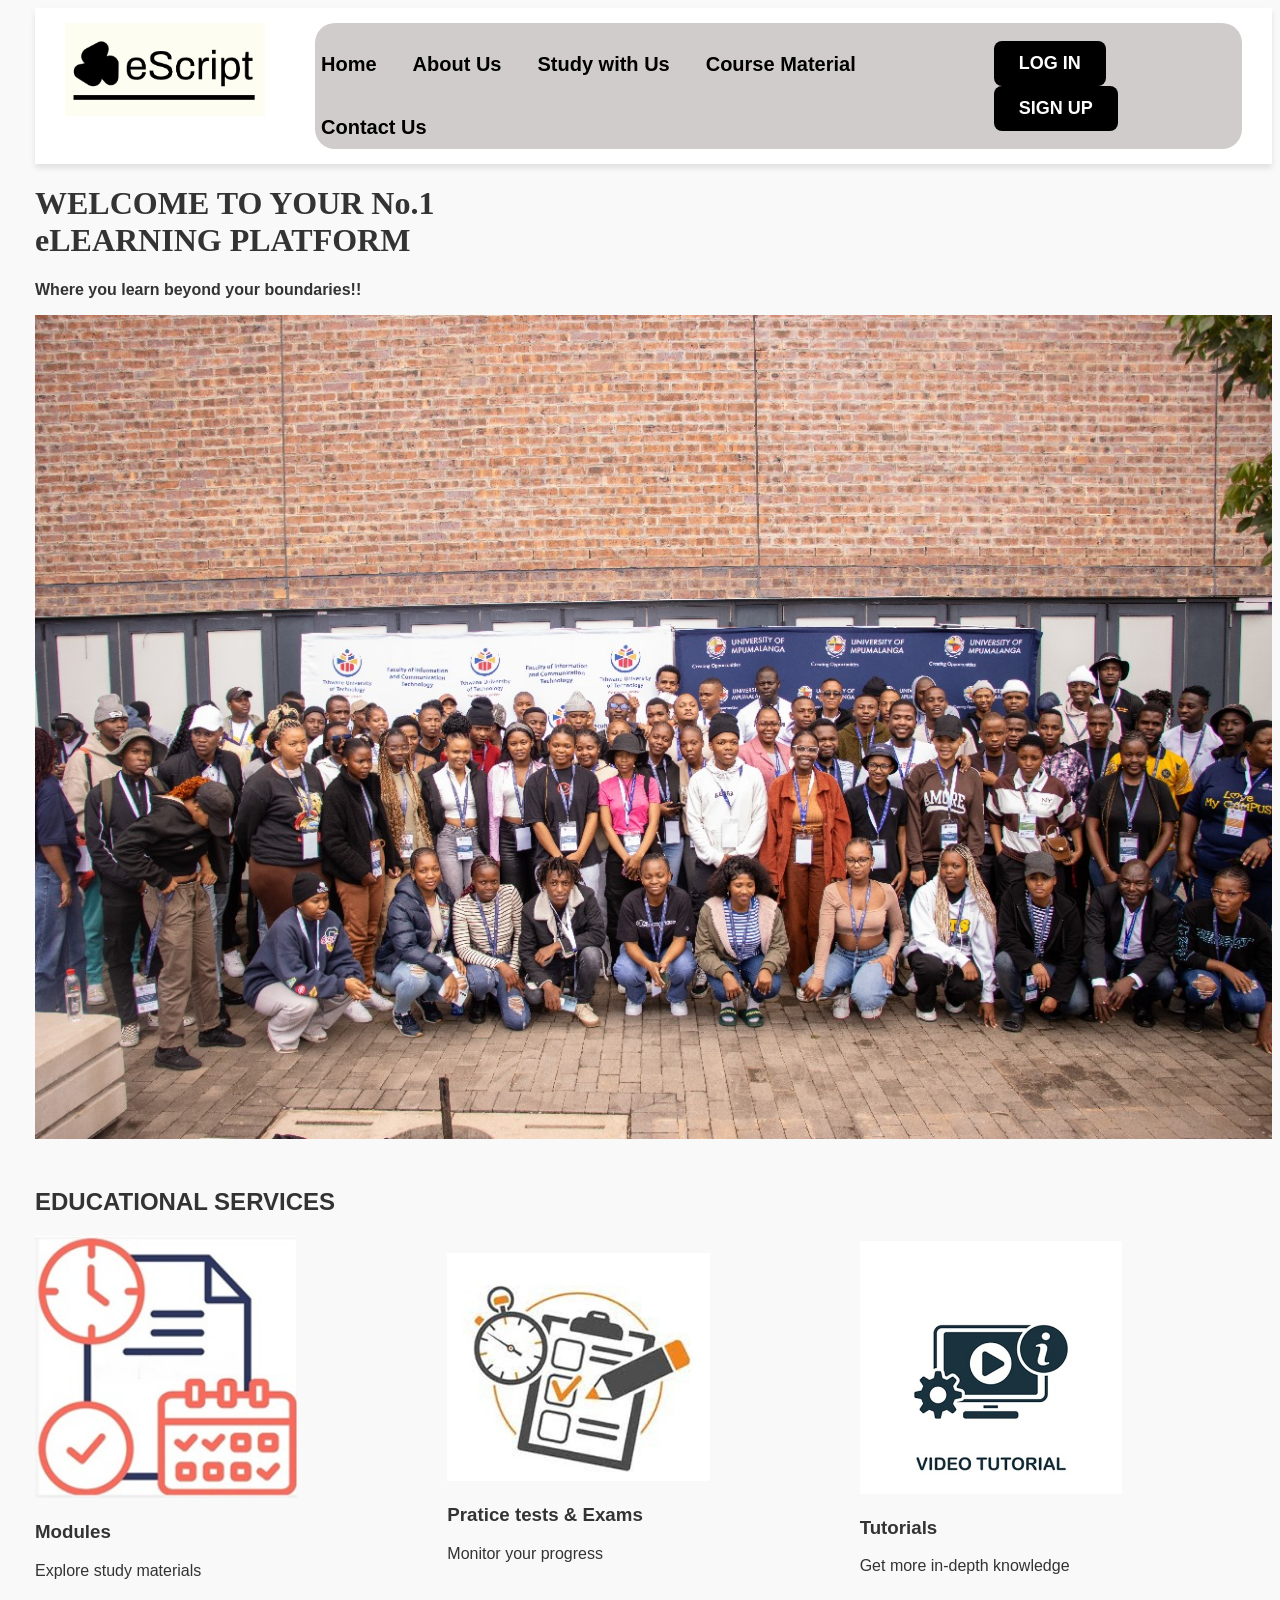
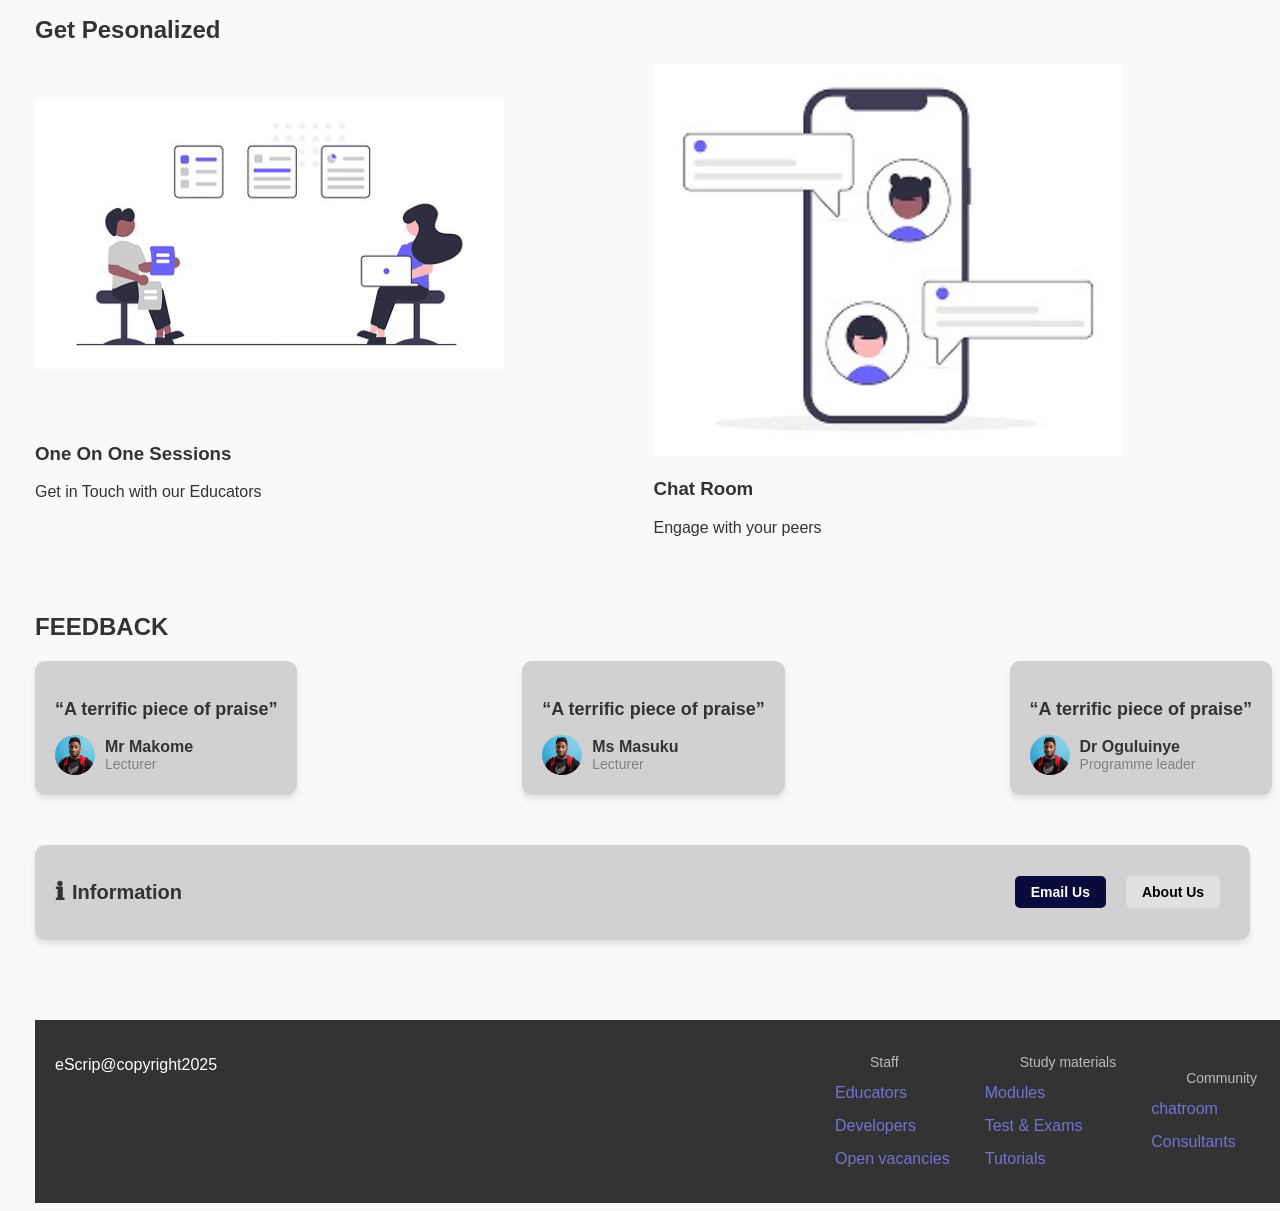
<file: FRONTEND/index.html>
<!DOCTYPE html>
<html lang="en">
<head>
    <meta charset="UTF-8">
    <meta name="viewport" content="width=device-width, initial-scale=1.0">
    <title>Home Page</title>
    <link rel="stylesheet" href="Nav&Footer.css">




    <style>



        img{
            width: 100%;
            
        }



        .EduServices{
            margin-right: 150px;
            width: 600px;
            
        }




        .feedback{
            display: flex;
            align-items: center;
            justify-content: space-between;
            
        }

        .testimonial {
            background-color: #d1d1d1;
            border-radius: 10px;
            padding: 20px;
            max-width: 800px;
            font-family: Arial, sans-serif;
            box-shadow: 0 4px 6px rgba(0, 0, 0, 0.1);
        }
        .quote {
            font-size: 18px;
            font-weight: bold;
            margin-bottom: 15px;
        }
        .profile {
            display: flex;
            align-items: center;
        }
        .profile img {
            width: 40px;
            height: 40px;
            border-radius: 50%;
            margin-right: 10px;
        }
        .profile-info {
            display: flex;
            flex-direction: column;
        }
        .name {
            font-weight: bold;
        }
        .designation {
            color: gray;
            font-size: 14px;
        }




        .info-bar {
            background-color: #d1d1d1;
            border-radius: 10px;
            padding: 20px;
            max-width: 95%;
            display: flex;
            align-items: center;
            justify-content: space-between;
            font-family: Arial, sans-serif;
            box-shadow: 0 4px 6px rgba(0, 0, 0, 0.1);
            margin-top: 50px;
            height: 55px;
        }
        .info-text {
            font-size: 20px;
            font-weight: bold;
            display: flex;
            align-items: center;
        }
        .info-text::before {
            content: "ℹ";
            font-size: 24px;
            margin-right: 8px;
        }
        .buttons {
            display: flex;
            gap: 10px;
        }
        .button {
            padding: 8px 16px;
            border: none;
            border-radius: 5px;
            font-size: 14px;
            cursor: pointer;
        }

        button a{
            color: white;
        }
        .email-btn {
            background-color: #0a0a3d;
            color: white;
        }
        .about-btn {
            background-color: #e0e0e0;
            color: black;
        }











 
       

        



    </style>






</head>


<body>

    <!-- NAVIGATION PANEL-->
    <header>
        <nav style="display: flex;">
            <div >
                <img class="logo" src="images/Log.jpg" alt="logo">

            </div>




            <div style="display: flex;
                        background-color: rgb(208, 204, 204);
                         border-radius: 20px;
                         min-width: 600px;
                         max-width: 1000px;">

                    <div>
                        <ul >
                            <li><a href="index.html"> Home</a></li>
                            <li><a href="about.html"> About Us</a></li>
                            <li><a href="study.html"> Study with Us</a></li>
                            <li><a href="material.html"> Course Material</a></li>
                            <li><a href="contact.html"> Contact Us</a></li>
                        </ul>

                    </div> 



                    <div style=" padding-top: 18px;"> 
                        <button type="button"> <a href="login.html"> LOG IN</a> </button>
                        <button type="button"> <a href="signup.html"> SIGN UP</a></button>

                    </div>
            </div>
        </nav>

    </header>







    <main>

        <div>  
            <h1 style="width: 450px;
            font-family: inter;
            font-weight: bolder;">WELCOME TO YOUR No.1 eLEARNING  PLATFORM</h1>
                <p style="font-weight: bold;">
                Where you learn beyond your boundaries!!</p>


            <div style="width: 100%;
                        margin-bottom: 45px;">
                <img src="images/team.jpg" alt="teamPic">
            </div>

        </div>


        <!--EDUCATIONAL SERVICES-->

        <div>
            
            <h2>EDUCATIONAL SERVICES</h2>

            <div style="display: flex;
                        align-items: center;">
                <div class="EduServices">
                    <img  src="images/modules.jpg" alt="">
                    <h3>Modules</h3>
                    <p>Explore study materials</p>
                </div>

                <div class="EduServices">
                    <img  src="images/quize.jpg" alt="">
                    <h3>Pratice tests & Exams</h3>
                    <p>Monitor your progress</p>
                </div>

                <div class="EduServices">
                    <img  src="images/tutorials.jpg" alt="">
                    <h3>Tutorials</h3>
                    <p>Get more in-depth knowledge</p>
                </div>
            </div>

        </div>


        <!--PERSONALIZED SERVICES-->
        <h2>Get Pesonalized</h2>
      
        
      <div style="display: flex;
                align-items: center;
                margin-bottom: 60px;">
            <div class="EduServices">
                <img style="margin-bottom: 20px;" src="images/oneeOnone.jpg" alt="">
                <h3 style="margin-top: 50px;">One On One Sessions</h3>
                <p>Get in Touch with our Educators</p>
            </div>

            <div class="EduServices">
                <img  src="images/chatroom.jpg" alt="">
                <h3>Chat Room</h3>
                <p>Engage with your peers</p>
            </div>

          
            
        </div>

        <!--FEEDBACK SECTION-->
        <h2>FEEDBACK</h2>

        <div class="feedback">

                    
        <div class="testimonial">
      
            <p class="quote">“A terrific piece of praise”</p>
            <div class="profile">
                <img src="images/profile1.jpeg" alt="Mr Makome">
                <div class="profile-info">
                    <span class="name">Mr Makome</span>
                    <span class="designation">Lecturer</span>
                </div>
            </div>
          
        </div>


        <div class="testimonial">
      
            <p class="quote">“A terrific piece of praise”</p>
            <div class="profile">
                <img src="images/profile1.jpeg" alt="Mr Makome">
                <div class="profile-info">
                    <span class="name">Ms Masuku</span>
                    <span class="designation">Lecturer</span>
                </div>
            </div>
          
        </div>



        <div class="testimonial">
      
            <p class="quote">“A terrific piece of praise”</p>
            <div class="profile">
                <img src="images/profile1.jpeg" alt="Mr Makome">
                <div class="profile-info">
                    <span class="name">Dr Oguluinye</span>
                    <span class="designation">Programme leader</span>
                </div>
            </div>
          
        </div>



        </div>

<!--Information Tab-->

<div class="info-bar">
    <span class="info-text">Information</span>
    <div class="buttons">
        <button class="button email-btn">Email Us</button>
        <button class="button about-btn">About Us</button>
    </div>
</div>


      

    </main>

<!--FOOTER-->
<footer>

    <div>
        <P>eScrip@copyright2025</P>
    </div>

    <section>

    <div class=" footerContent ">
        <p>Staff</p>
        <ul>
            <li><a href=" #educators"></a> Educators</li>
            <li><a href=" #educators"></a> Developers</li>
            <li><a href=" #educators"></a> Open vacancies</li>
        </ul>
    </div>


        <div class=" footerContent ">
            <p>Study materials</p>
            <ul>
                <li><a href=" #educators"></a> Modules</li>
                <li><a href=" #educators"></a> Test & Exams</li>
                <li><a href=" #educators"></a> Tutorials</li>
            </ul>
        </div>
        
        <div class=" footerContent ">
            <p>Community</p>
            <ul>
                <li><a href=" #educators"></a> chatroom</li>
                <li><a href=" #educators"></a> Consultants</li>
            </ul>
        </div>

    </div>


    </section>
    
</footer>


    
</body>
</html>
</file>
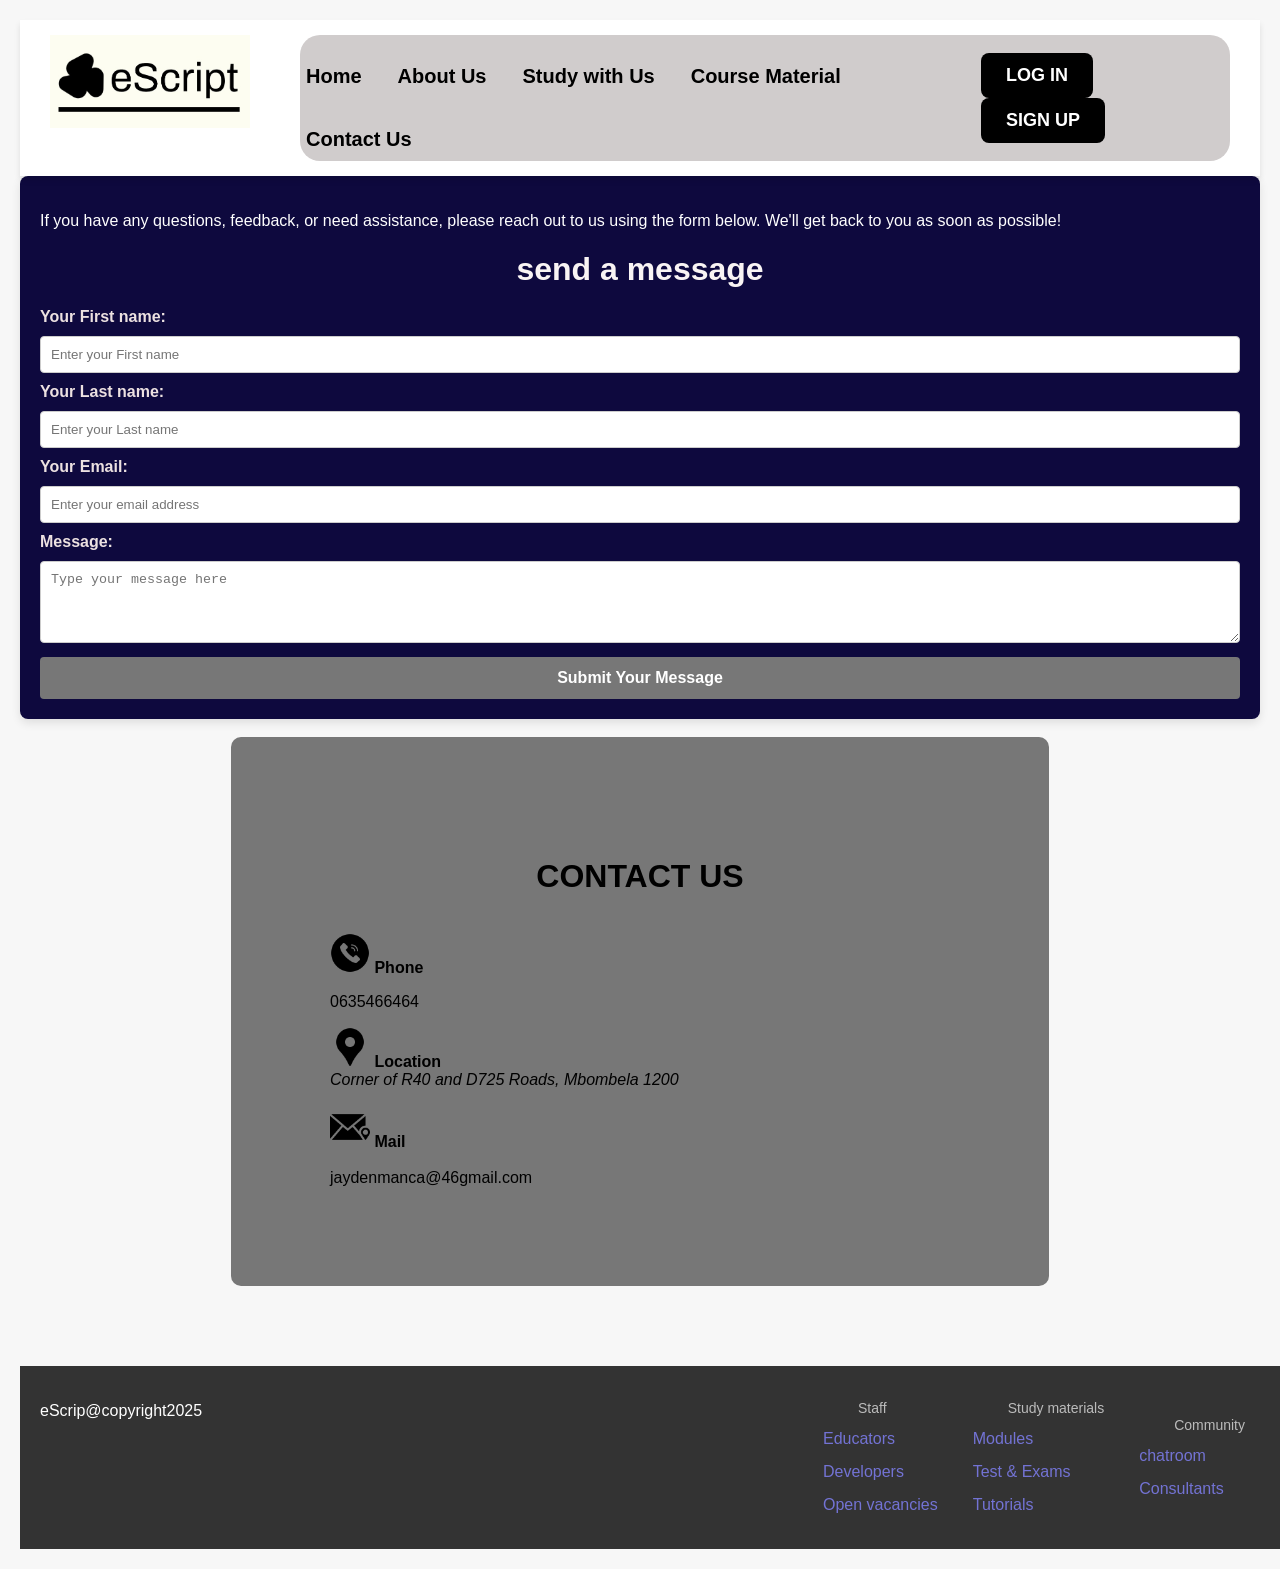
<file: FRONTEND/contact.html>
<!DOCTYPE html>
<html lang="en">
<head>
    <meta charset="UTF-8">
    <meta name="viewport" content="width=device-width, initial-scale=1.0">
    <title>Document</title>
    <link rel="stylesheet" href="Nav&Footer.css">


    <style>
        body {
                   font-family: Arial, sans-serif;
                   background-color: #f4f4f9;
                   margin: 0;
                   padding: 20px;
               }
               .container {
                   max-width: 600px;
                   margin: 0 auto;
                   background-color: #ffffff;
                   padding: 20px;
                   border-radius: 8px;
                   box-shadow: 0 4px 8px rgba(255, 251, 251);
               }
               h1 {
                   text-align: center;
                   color: #ffffff;
               }
               label {
                   font-weight: bold;
                   color: #ece1e1;
               }
               input, textarea {
                   width: 100%;
                   padding: 10px;
                   margin: 10px 0;
                   border: 1px solid #ccc;
                   border-radius: 4px;
                   box-sizing: border-box;
               }
               form button {
                   width: 100%;
                   padding: 12px;
                   background-color: #777 ;
                   color: white;
                   border: none;
                   border-radius: 4px;
                   cursor: pointer;
                   font-size: 16px;
               }
               button:hover {
                   background-color:  rgb(8, 8, 95);
               }
               .footer {
                   text-align: center;
                   margin-top: 20px;
                   color: #ece4e4;
               }
       
       
       
       
       
               body {
                   font-family: Arial, sans-serif;
                   background-color: #f7f7f7;
                   margin: 0;
                   padding: 20px;
               }
               .container {
                   max-width: 1200px;
                   margin: 0 auto;
                   background-color: #0e093e;
                   padding: 20px;
                   border-radius: 8px;
                   box-shadow: 0 4px 10px rgba(0, 0, 0, 0.1);
               }
               h1 {
                   text-align: center;
                   color: #f9f4f4;
                   margin-bottom: 20px;
               }
               .class-schedule {
                   display: flex;
                   flex-wrap: wrap;
                   justify-content: space-between;
                   gap: 20px;
               }
               .class-box {
                   background-color: #454242;
                   padding: 15px;
                   border-radius: 8px;
                   box-shadow: 0 2px 6px rgba(0, 0, 0, 0.1);
                   width: 30%;
                   min-width: 280px;
               }
               .class-box h3 {
                   color: hsl(0, 100%, 98%);
               }
               .class-box p {
                   font-size: 14px;
                   color: hsl(0, 100%, 98%);
                   margin: 10px 0;
               }
               .class-box span {
                   font-weight: bold;
                   color: hsl(0, 57%, 97%);
               }
               .class-schedule h2 {
                   width: 100%;
                   text-align: center;
                   margin-top: 40px;
               }
               .class-schedule .time {
                   color: #333;
                   font-weight: bold;
               }
               .class-box:hover {
                   background-color: #1f2cbb;
                   cursor: pointer;
               }
       
               nav li a:hover{
                   background-color: rgb(8, 8, 95);
                   cursor: pointer;
                  
               }
              .bob{
               background-color: #777 ;
               color: black;
               margin-left: 17%;
               margin-right: 17% ;
               padding: 8%;
               font-display: 50%; 
               border-radius: 10px;
              }
           
       
       
       
       
       
       
       </style>

</head>


<body>

    
    <!-- NAVIGATION PANEL-->
    <header>
        <nav style="display: flex;">
            <div >
                <img class="logo" src="images/Log.jpg" alt="logo">

            </div>




            <div style="display: flex;
                        background-color: rgb(208, 204, 204);
                         border-radius: 20px;
                         flex-wrap: none;
                         min-width: 600px;
                         max-width: 1000px;">

                    <div>
                        <ul >
                            <li><a href="index.html"> Home</a></li>
                            <li><a href="about.html"> About Us</a></li>
                            <li><a href="study.html"> Study with Us</a></li>
                            <li><a href="material.html"> Course Material</a></li>
                            <li><a href="contact.html"> Contact Us</a></li>
                        </ul>

                    </div>
                    
                    <div style=" padding-top: 18px;"> 
                        <button type="button"> <a href="login.html"> LOG IN</a> </button>
                        <button type="button"> <a href="signup.html"> SIGN UP</a></button>

                    </div>
    
            </div>
        </nav>

    </header>

    <main>
        
        <!--FORM-->
        <div class="container">
        
            <p style = "color : rgb(255, 255, 255)">If you have any questions, feedback, or need assistance, please reach out to us using the form below. We'll get back to you as soon as possible!</p>
            <h1>send a message</h1> 
            <form action="submit_form.php" method="POST">
                <label for="name">Your First name:</label>
                <input type="text" id="First name" name="First name" required placeholder="Enter your First name">
    
                <label for="name">Your Last name:</label>
                <input type="text" id="First name" name=" Last name" required placeholder="Enter your Last name">
    
    
                <label for="email">Your Email:</label>
                <input type="email" id="email" name="email" required placeholder="Enter your email address">
      
                <label for="message">Message:</label>
                <textarea id="message" name="message" rows="4" required placeholder="Type your message here"></textarea>
    
                <button type="submit">Submit Your Message</button>
            </form>
        </div>

    </div>
    <br>
    
    <div class = "bob">
        <h1 style = "color : black"> CONTACT US</h1>
        <br>
            <img  src="images/phone-call.png" alt="phone" width = "auto" height = "40px">  <b>Phone</b>
        <br>
         <p>0635466464</p>
        <img  src="images/pin.png" alt="location" width = "auto" height = "40px"> <b>Location</b>
         <br>
             <address>Corner of R40 and D725
                     Roads,
                     Mbombela 1200
    
             </address>
        <br>
        <img  src="images/mail-icon.png" alt="mail" width = "auto" height = "40px"> <b>Mail</b>
        <br>
        <br>
        <mail>jaydenmanca@46gmail.com</mail> 
    </div>
    


    </main>















    
<!--FOOTER-->
<footer>

    <div>
        <P>eScrip@copyright2025</P>
    </div>

    <section>

    <div class=" footerContent ">
        <p>Staff</p>
        <ul>
            <li><a href=" #educators"></a> Educators</li>
            <li><a href=" #educators"></a> Developers</li>
            <li><a href=" #educators"></a> Open vacancies</li>
        </ul>
    </div>


        <div class=" footerContent ">
            <p>Study materials</p>
            <ul>
                <li><a href=" #educators"></a> Modules</li>
                <li><a href=" #educators"></a> Test & Exams</li>
                <li><a href=" #educators"></a> Tutorials</li>
            </ul>
        </div>
        
        <div class=" footerContent ">
            <p>Community</p>
            <ul>
                <li><a href=" #educators"></a> chatroom</li>
                <li><a href=" #educators"></a> Consultants</li>
            </ul>
        </div>

    </div>


    </section>
    
</footer>
    



</body>
</html>
</file>
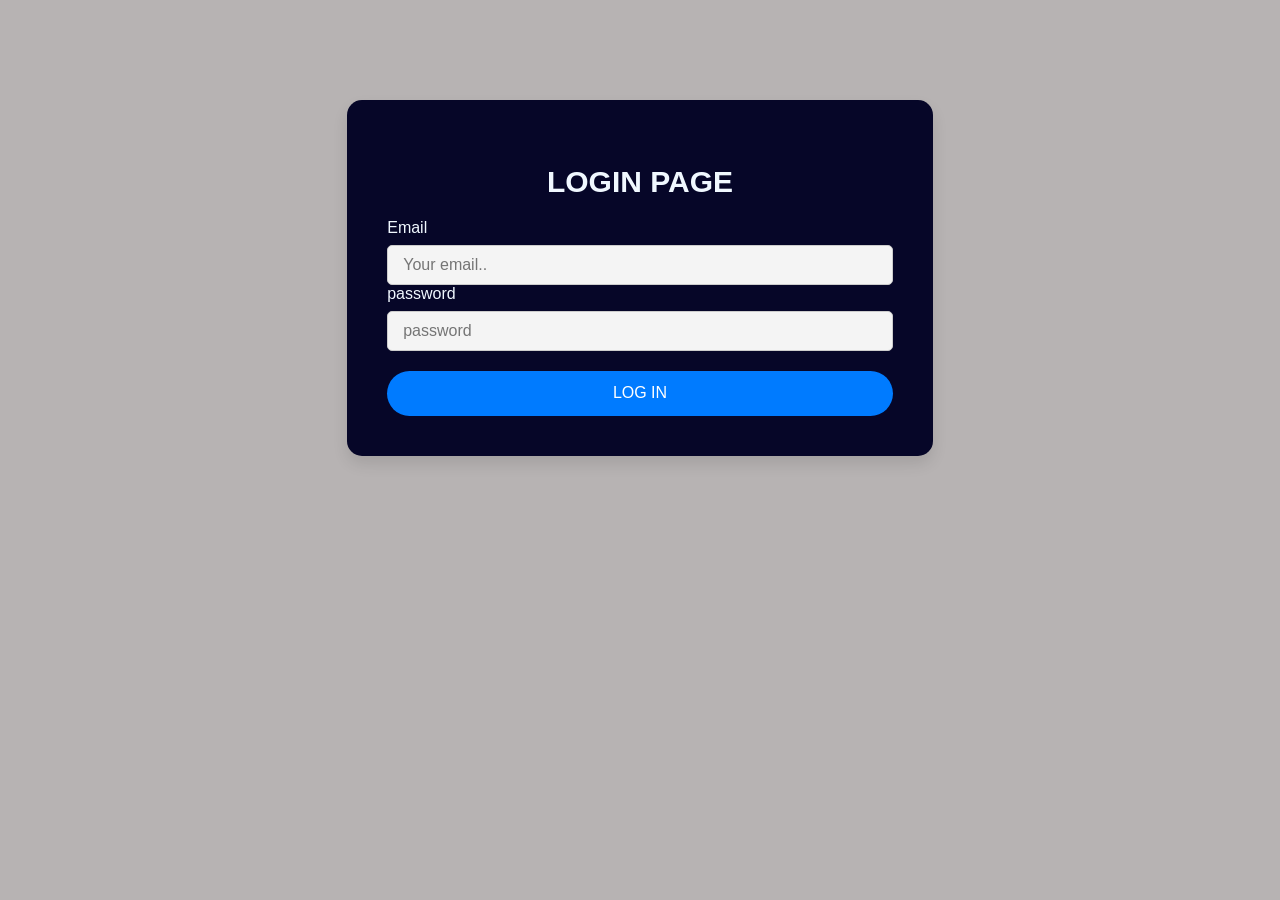
<file: FRONTEND/login.html>
<!DOCTYPE html>
<html lang="en">
<head>
    <meta charset="UTF-8">
    <meta name="viewport" content="width=device-width, initial-scale=1.0">
    <title>LOGIN</title>
    
    <style>



      /* Section (Login Box) */
section {
    width: 40%;
    height: auto;
    background-color: rgb(6, 6, 40);
    border-radius: 15px; /* Softer rounded corners */
    margin: 100px auto; /* Center the section and add margin from top */
    padding: 40px;
    box-shadow: 0 8px 15px rgba(0, 0, 0, 0.1); /* Improved shadow for a modern look */
    text-align: center; /* Center all text inside */
    color: aliceblue;
}

/* Header inside section */
h1 {
    font-size: 30px;
    color: aliceblue;
    margin-bottom: 20px; /* Added space below the header */
    font-family: 'Arial', sans-serif; /* Modern font */
}

/* Form container */
form {
    width: 100%;
    margin-top: 20px;
}

/* Labels */
label {
    color: aliceblue;
    font-size: 16px;
    text-align: left;
    display: block;
    margin-bottom: 8px;
    font-family: 'Arial', sans-serif; /* Clean and readable font */
}

/* Input fields */
input {
    border-radius: 5px; /* Slightly larger radius for input fields */
    height: 40px;
    width: 100%;
    padding: 0 15px;
    font-size: 16px;
    background-color: #f4f4f4; /* Light background for input fields */
    border: 1px solid #ccc; /* Light border */
    box-sizing: border-box; /* Prevents input fields from overflowing */
    transition: all 0.3s ease; /* Smooth transition for focus effect */
}

input:focus {
    outline: none; /* Removes default focus outline */
    border-color: #007bff; /* Highlight input field when focused */
    background-color: #e9f4ff; /* Light blue background on focus */
}

/* Button */
form button {
    width: 100%;
    height: 45px;
    background-color: #007bff; /* Blue color for the button */
    color: white;
    font-size: 16px;
    border: none;
    border-radius: 25px; /* Rounded button */
    margin-top: 20px;
    cursor: pointer;
    transition: background-color 0.3s ease, transform 0.2s ease; /* Button hover effects */
}

form button:hover {
    background-color: #0056b3; /* Darker blue on hover */
    transform: scale(1.05); /* Slightly enlarge on hover */
}

form button:active {
    transform: scale(1); /* Button shrinks back to normal on click */
}

/* Button link styling */
form button a {
    color: white;
    text-decoration: none;
    font-weight: bold;
}

/* Optional: Add a "forgot password" or "sign up" link */
form .link {
    display: block;
    margin-top: 15px;
    color: #007bff;
    font-size: 14px;
    text-decoration: none;
    font-weight: 600;
    transition: color 0.3s ease;
}

form .link:hover {
    color: #0056b3;
}

        body{
            background-color: rgb(183, 179, 179) ;
        }






    </style>
</head>


<body>

    <section>
        <h1>LOGIN PAGE</h1>
        <form onsubmit="handleLogin(event)">
            <label for="name"> Email</label>
            <input type="email" id="email" name="email" placeholder="Your email..">
            <label for="password" >password</label>
            <input type="password" id="password"  name="password" placeholder="password">
            <button type="submit">LOG IN</button>
        </form>
        
    </section>

  
    



</body>

<script>
    async function handleLogin(event) {
    event.preventDefault(); // Prevent form submission

    const email = document.getElementById("email").value;
    const password = document.getElementById("password").value;

    // Validate email and password
    if (!email || !password) {
        alert("Please enter both email and password.");
        return;
    }

    const data = { email, password };

    try {
        // Send a POST request to the Flask backend to verify user
        const response = await fetch("http://127.0.0.1:5000/verify_password", {
            method: "POST",
            headers: {
                'Content-Type': 'application/json'
            },
            body: JSON.stringify(data)
        });

        if (response.ok) {
            const result = await response.json();
            alert(result.message || "Login successful!");
            // Redirect to the dashboard or home page
            window.location.href = "Welcome.html";
        } else {
            const error = await response.json();
            alert(error.error || "Login failed. Please try again.");
        }
    } catch (error) {
        alert(`Error: ${error.message}`);
    }
}
</script>
    

</html>
</file>
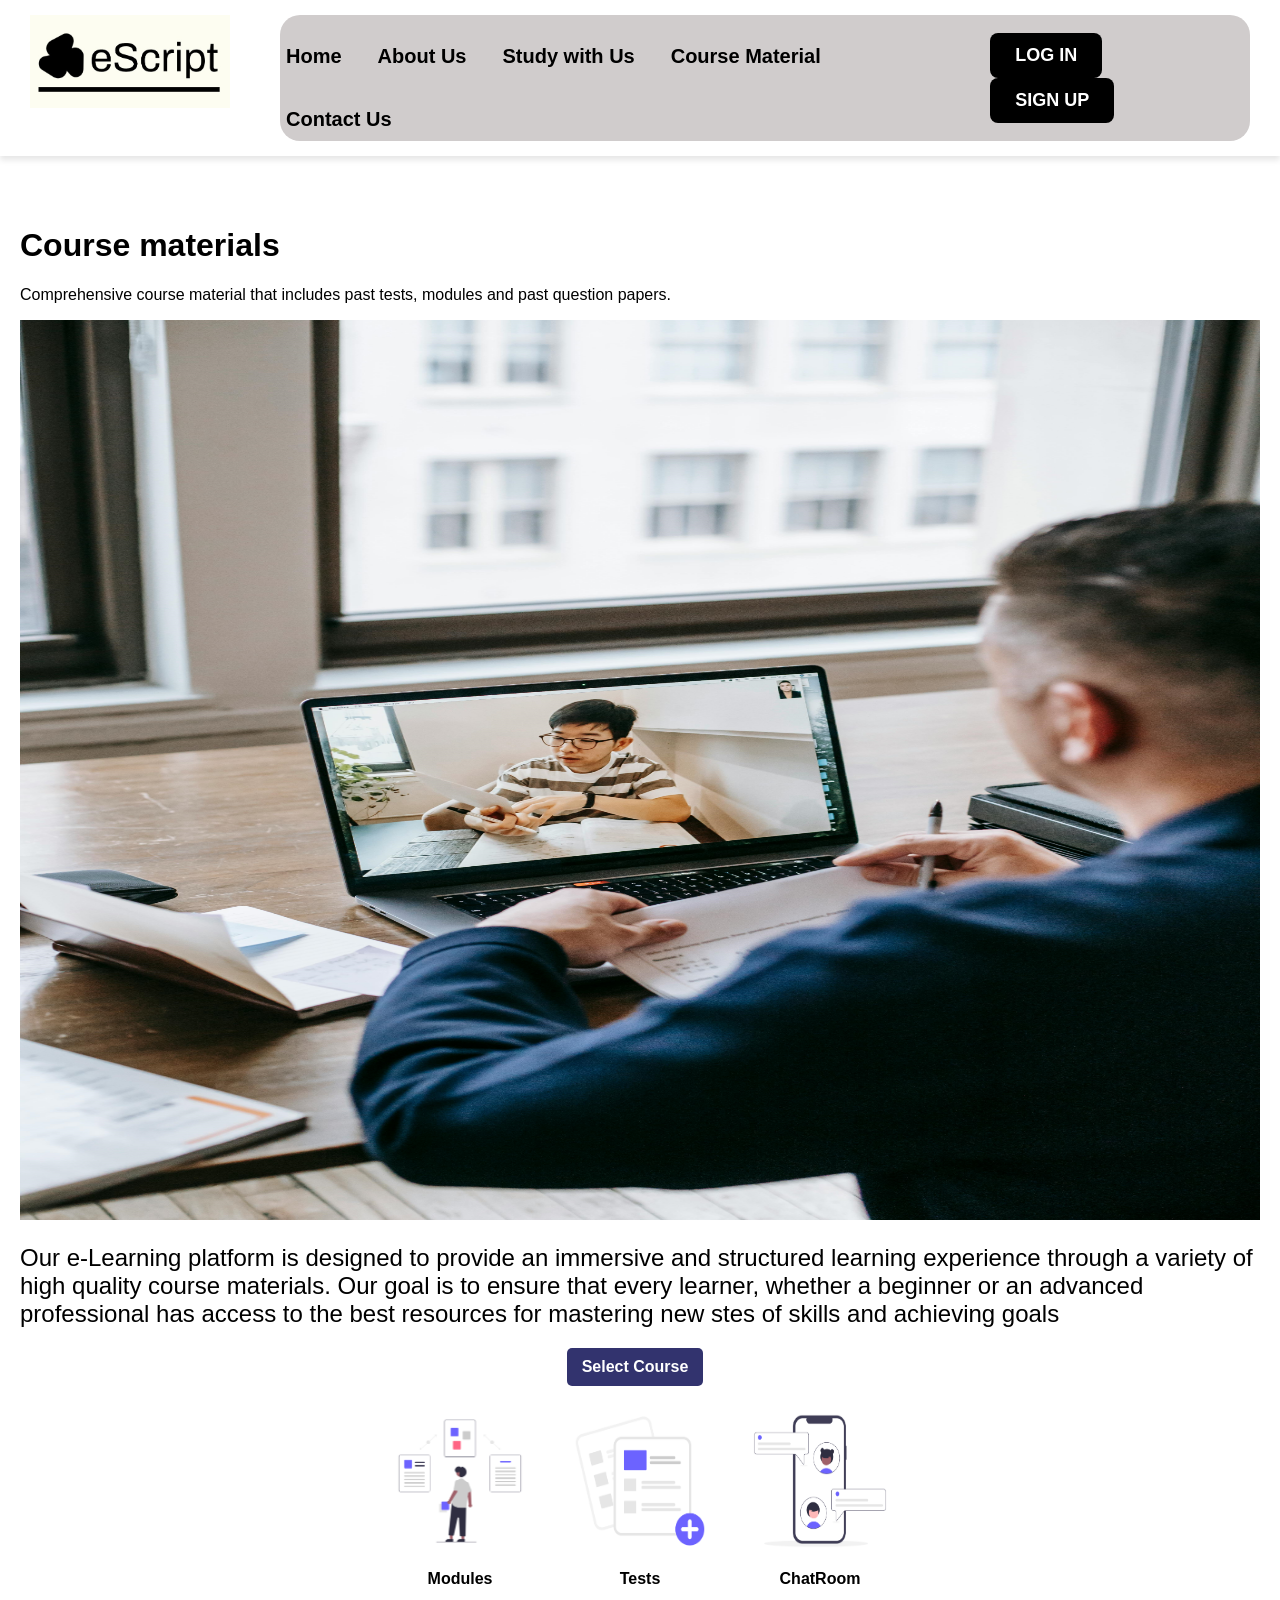
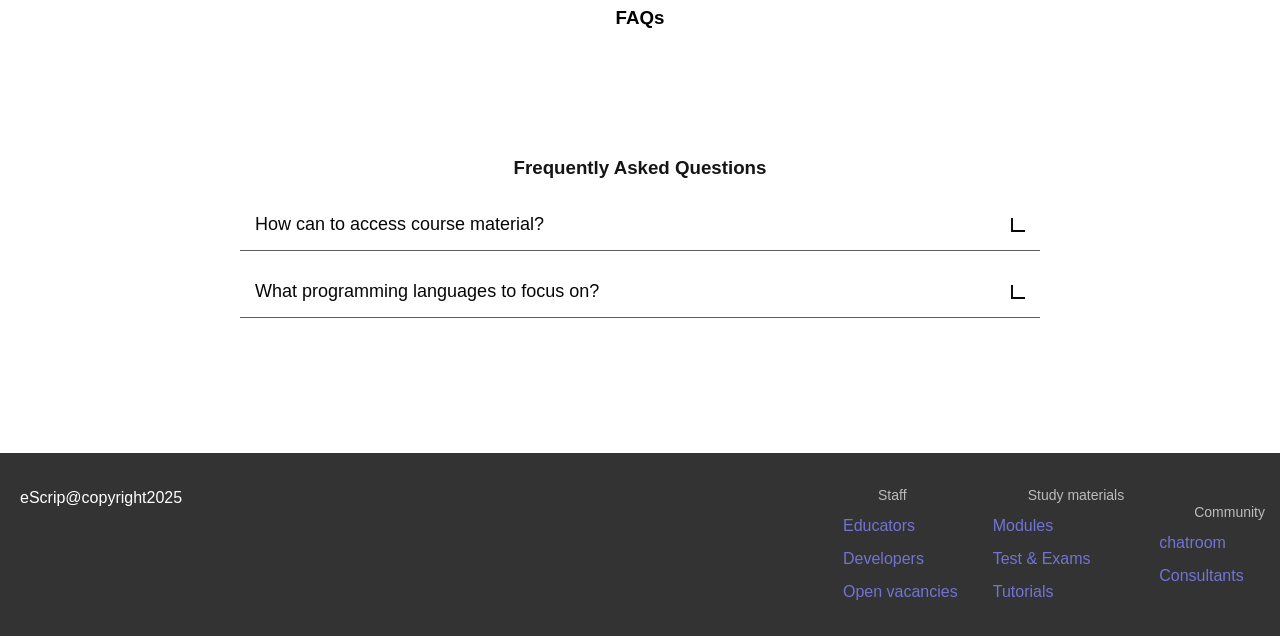
<file: FRONTEND/material.html>
<!DOCTYPE html>
<html lang="en">
<head>
<meta charset="UTF-8">
<meta name="viewport" content="width=device-width, initial-scale=1.0">
<title>Course materials</title>
<link rel="stylesheet" href="Nav&Footer.css">

<style>
body {
  font-family: Arial, sans-serif;
  margin: 0;
  padding: 0;
  background-color:white;
  color: black;
}

.content {
  text-align: left;
  padding: 50px 20px;
  align-content: center;
}

      /*image container*/
.image-box {
  display: flex;
   justify-content: center;
   gap: 30px;
   margin-top: 20px;
}

.image-box div {
   text-align: center;
 }

.image-box img {
   width: 150px;
   height: 150px;
   border-radius: 10px;
   transition: transform 0.3s;
}
          /*image hover effect*/
.image-box img:hover {
   transform: scale(1.1);
}

.image-box label {
   display: block;
   margin-top: 10px;
   font-weight: bold;
}

        /* Dropdown styling */
.dropdown-bar {
   text-align: center;
   margin-bottom: 20px;
 }

.dropdown {
   display: inline-block;
    position: relative;
    align-content: center;
}

.dropbtn {
   background-color: #131458dd;
   color: white;
   padding: 10px 15px;
   border: 10px;
   border-radius: 5px;
   cursor: pointer;
   font-size: 16px;
  }

.dropdown-content {
   display: none;
   position: absolute;
   background-color: white;
   min-width: 160px;
   box-shadow: 0px 4px 8px rgba(0, 0, 0, 0.2);
   border-radius: 5px;
   z-index: 1;
   text-align: left;
  }

.dropdown-content a {
   color: black;
   padding: 10px 15px;
   display: block;
   text-decoration: none;
   transition: background-color 0.3s;
        }

  .dropdown-content a:hover {
    background-color: #ddd;
  }

 .dropdown:hover .dropdown-content {
    display: block;
   }




.faq-section {
  padding: 40px 20px;
  background:white;
  color: #161515;
}

h2 {
  text-align: left;
  margin-bottom: 20px;
  font-style: normal;
  font-weight: normal;
}
h3{
  text-align: center;
  margin-bottom: 20px;

}

.faq-item {
  margin: 15px auto;
  width: 90%;
  max-width: 800px;
  border-bottom: 1px solid rgba(19, 18, 18, 0.677);
}

.faq-question {
  display: flex;
  justify-content: space-between;
  align-items: center;
  padding: 15px;
  font-size: 18px;
  cursor: pointer;
  position: relative;
  color: #060606;
}
   /*arrow effect*/
.arrow {
  width: 12px;
  height: 12px;
  border-left: 2px solid rgb(14, 14, 14);
  border-bottom: 2px solid rgb(8, 8, 8);
  transform: translate3d(-45);
  transition: transform 0.3s ease;
  margin-left: 10px;
}

input[type="checkbox"] {
  display: none;
}

.faq-answer {
  max-height: 0;
  overflow: hidden;
  transition: max-height 0.4s ease, padding 0.3s ease;
  padding: 0 15px;
}

input[type="checkbox"]:checked ~ .faq-answer {
  max-height: 100px;
  padding: 10px 15px;
}

input[type="checkbox"]:checked + .faq-question .arrow {
  transform: rotate(45deg);
}

.faq-answer p {
  margin: 0;
  color: rgba(10, 10, 10, 0.8);
  font-size: 16px;
}






</style>

</head>
<body>


   <!-- NAVIGATION PANEL-->
   <header>
    <nav style="display: flex;">
        <div >
            <img class="logo" src="images/Log.jpg" alt="logo">

        </div>




        <div style="display: flex;
                    background-color: rgb(208, 204, 204);
                     border-radius: 20px;
                     flex-wrap: none;
                     min-width: 600px;
                     max-width: 1000px;">

                <div>
                    <ul >
                        <li><a href="index.html"> Home</a></li>
                        <li><a href="about.html"> About Us</a></li>
                        <li><a href="study.html"> Study with Us</a></li>
                        <li><a href="#material.html"> Course Material</a></li>
                        <li><a href="contact.html"> Contact Us</a></li>
                    </ul>

                </div> 

                <div style=" padding-top: 18px;"> 
                  <button type="button"> <a href="login.html"> LOG IN</a> </button>
                  <button type="button"> <a href="signup.html"> SIGN UP</a></button>

              </div>
        </div>
    </nav>

</header>
<!--main content-->
<main>
  <div class="content">
    <h1>Course materials</h1>
    <P>Comprehensive course material that includes past tests, modules and past question papers.</P>

    <img src="media/Pictures/picture1.png" alt="course material picture" width="100%" height="900px">
    <h2>Our e-Learning platform is designed to provide an immersive and structured learning experience through a variety of high quality course materials. Our goal is to ensure that every learner, whether a beginner or an advanced professional has access to the best resources for mastering new stes of skills and achieving goals</h2>


<section>
  <!-- Dropdown -->
  <div class="dropdown-bar">
    <div class="dropdown">
        <button class="dropbtn">Select Course</button>
        <div class="dropdown-content">
            <a href="#">BICT111</a>
            <a href="#">BICT121</a>
            <a href="#">BICT131</a>
            <a href="#">BICT141</a>
            <a href="#">MATH111</a>
        </div>
    </div>
</div>
</section>

<!-- Image Section -->
<div class="image-box">
  <div>
      <img src="media/Pictures/Modules.png" alt="Modules">
      <label>Modules</label>
      
  </div>
  <div>
      <img src="media/Pictures/Tests.png" alt="Tests">
      <label>Tests</label>
  </div>
  <div>
      <img src="media/Pictures/ChatRoom.png" alt="Chatroom">
      <label>ChatRoom</label>
  </div>
</div>
    

      
</section>
         
    
    <div>
        <h3>FAQs</h3>

    </div>


</div>

<!-- FAQ Section div -->
<div class="faq-section">
  <h3>Frequently Asked Questions</h3>
  <!-- 1st FAQ-->
  <div class="faq-item">
    <input type="checkbox" id="faq1">
    <label for="faq1" class="faq-question">
      How can to access course material?
      <span class="arrow"></span>
    </label>
    <div class="faq-answer">
      <p>To access course material on eScript, you simply need to log in your account and navigate to "Course Material" tap. here you will find structured tutorials and other resources.</p>
    </div>
  </div>
  <!-- 2nd FAQ-->
  <div class="faq-item">
    <input type="checkbox" id="faq2">
    <label for="faq2" class="faq-question">
      What programming languages to focus on?
      <span class="arrow"></span>
    </label>
    <div class="faq-answer">
      <p>For BICT first year programs, Python and Java the main languages to focus on.</p>
    </div>
  </div>


</div>


</main>



















    
    <!--footer-->
    <footer>

      <div>
          <P>eScrip@copyright2025</P>
      </div>
      
      <section>
      
      <div class=" footerContent ">
          <p>Staff</p>
          <ul>
              <li><a href=" #educators"></a> Educators</li>
              <li><a href=" #educators"></a> Developers</li>
              <li><a href=" #educators"></a> Open vacancies</li>
          </ul>
      </div>
      
      
          <div class=" footerContent ">
              <p>Study materials</p>
              <ul>
                  <li><a href=" #educators"></a> Modules</li>
                  <li><a href=" #educators"></a> Test & Exams</li>
                  <li><a href=" #educators"></a> Tutorials</li>
              </ul>
          </div>
          
          <div class=" footerContent ">
              <p>Community</p>
              <ul>
                  <li><a href=" #educators"></a> chatroom</li>
                  <li><a href=" #educators"></a> Consultants</li>
              </ul>
          </div>
      
      </div>
      
      
      </section>
      
      </footer>
 
    
</body>
</html>
</file>
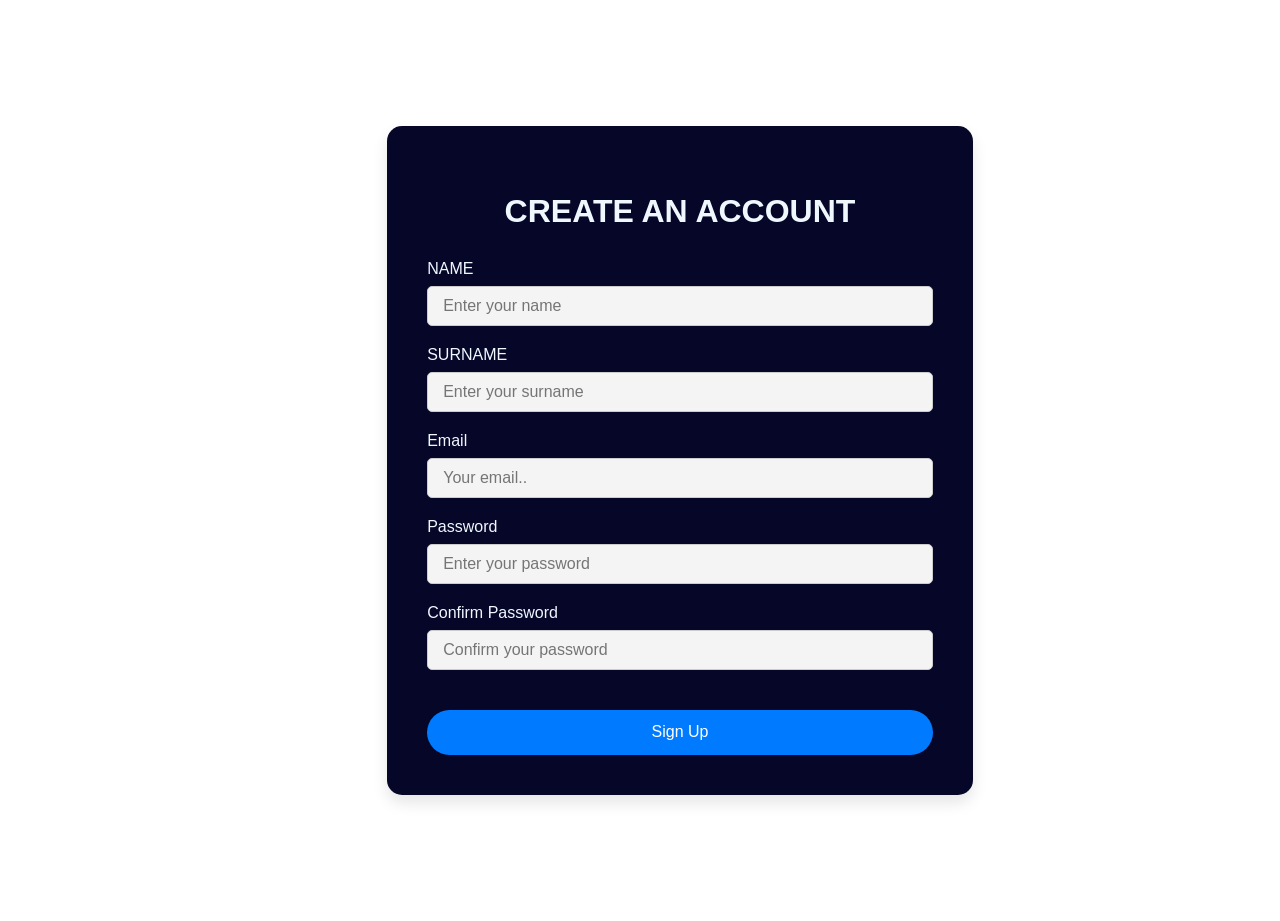
<file: FRONTEND/signup.html>
<!DOCTYPE html>
<html lang="en">
<head>
    <meta charset="UTF-8">
    <meta name="viewport" content="width=device-width, initial-scale=1.0">
    <title>SIGNUP</title>
    
    <style>

        /* General reset for margin */
html {
    margin: 0;
    font-family: 'Arial', sans-serif; /* Set global font for consistency */
}

/* Section (Container for form) */
section {
    width: 40%;
    height: auto;
    background-color: rgb(6, 6, 40);
    border-radius: 15px; /* Softer rounded corners */
    margin-left: 30%;
    margin-right: 30%;
    margin-top: 10%;
    margin-bottom: 10%;
    padding: 40px;
    box-shadow: 0 8px 15px rgba(0, 0, 0, 0.1); /* Enhanced shadow for modern feel */
    text-align: center;
    color: aliceblue;
}

/* Header inside the section */
h1 {
    font-size: 32px;
    color: aliceblue;
    margin-bottom: 30px;
    font-family: 'Arial', sans-serif; /* Consistent font for header */
}

/* Form Styling */
form {
    width: 100%;
}

/* Label Styling */
label {
    color: aliceblue;
    font-size: 16px;
    text-align: left;
    display: block;
    margin-bottom: 8px;
    font-family: 'Arial', sans-serif; /* Modern font for labels */
}

/* Input Fields */
input {
    border-radius: 5px; /* Slightly more rounded corners for inputs */
    height: 40px;
    width: 100%;
    padding: 0 15px;
    font-size: 16px;
    background-color: #f4f4f4; /* Light background for input fields */
    border: 1px solid #ccc; /* Light border for inputs */
    margin-bottom: 20px;
    box-sizing: border-box; /* Prevents overflow */
    transition: all 0.3s ease; /* Smooth transition for focus effect */
}

input:focus {
    outline: none; /* Remove default focus outline */
    border-color: #007bff; /* Change border color on focus */
    background-color: #e9f4ff; /* Light blue background on focus */
}

/* Button Styling */
form button {
    width: 100%;
    height: 45px;
    background-color: #007bff; /* Blue background color */
    color: white;
    font-size: 16px;
    border: none;
    border-radius: 25px; /* Rounded corners for button */
    margin-top: 20px;
    cursor: pointer;
    transition: background-color 0.3s ease, transform 0.3s ease; /* Hover effect */
}

form button:hover {
    background-color: #0056b3; /* Darker blue on hover */
    transform: scale(1.05); /* Slightly enlarges the button on hover */
}

form button:active {
    transform: scale(1); /* Shrinks back to original size when clicked */
}

/* Anchor inside the button */
form button a {
    color: white;
    text-decoration: none;
    font-weight: bold;
}

/* Link to other pages (e.g., "Already have an account?" link) */
form .link {
    display: block;
    margin-top: 15px;
    color: #007bff;
    font-size: 14px;
    text-decoration: none;
    font-weight: 600;
    transition: color 0.3s ease;
}

form .link:hover {
    color: #0056b3; /* Change color on hover */
}


    </style>
</head>

<body>
    <body>

        <section>
            <h1>CREATE AN ACCOUNT</h1>
            <form onsubmit="handleSignup(event)">
                <label for="username">NAME</label>
                <input type="text" id="username" placeholder="Enter your name">
    
                <label for="surname">SURNAME</label>
                <input type="text" id="surname" placeholder="Enter your surname">
    
                <label for="email">Email</label>
                <input type="email" id="email" name="email" placeholder="Your email..">
    
                <label for="password">Password</label>
                <input type="password" id="password" name="password" placeholder="Enter your password">
    
                <label for="confirmPassword">Confirm Password</label>
                <input type="password" id="confirmPassword" name="confirmPassword" placeholder="Confirm your password">
    
                <button type="submit">Sign Up</button>
            </form>
        </section>
    
    </body>
    
    <script>
        async function handleSignup(event) {
            event.preventDefault();
            
            const username = document.getElementById("username").value;
            const surname = document.getElementById("surname").value;
            const email = document.getElementById("email").value;
            const password = document.getElementById("password").value;
            const confirmPassword = document.getElementById("confirmPassword").value;
    
            // Validate password and confirm password
            if (password !== confirmPassword) {
                alert("Passwords do not match");
                return;
            }
    
            const data = { username, surname, email, password };
    
            try {
                const response = await fetch("http://127.0.0.1:5000/register", {
                    method: "POST",
                    headers: {
                        'Content-Type': 'application/json'
                    },
                    body: JSON.stringify(data)
                });
    
                if (response.ok) {
                    const results = await response.json();
                    alert("Registration successful");
                    // Redirect to login page or home page
                    window.location.href = "login.html";
                } else {
                    const error = await response.json();
                    alert(`Error: ${error.message || 'Something went wrong'}`);
                }
            } catch (error) {
                alert(`Error: ${error.message}`);
            }
        }
    </script>
    
</body>

</html>
</file>
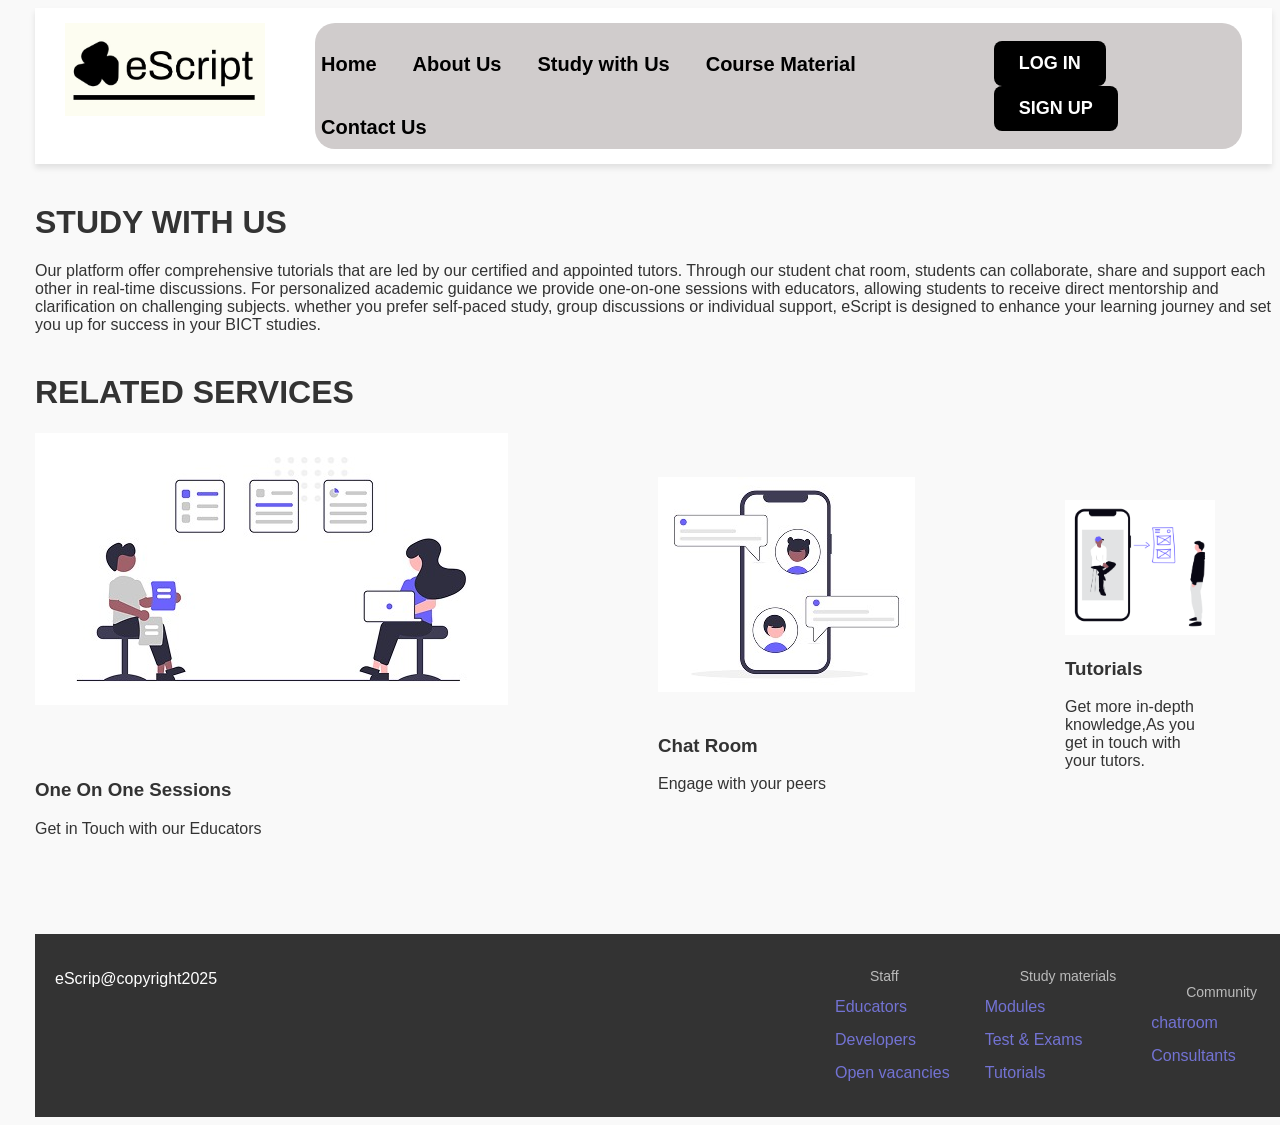
<file: FRONTEND/study.html>
<!DOCTYPE html>
<html lang="en">
<head>
    <meta charset="UTF-8">
    <meta name="viewport" content="width=device-width, initial-scale=1.0">
    <title>Document</title>
    <link rel="stylesheet" href="Nav&Footer.css">

    <style>
        h1{
            margin-top: 40px;
        }

        .EduServices{
            margin-right: 150px;
            width: 600px;
            
        }

        .personalizedServices{
           display: flex;
           align-items: center;
           margin-bottom: 60px;

        }





    </style>
</head>


<body>

    
    <!-- NAVIGATION PANEL-->
    <header>
        <nav style="display: flex;">
            <div >
                <img class="logo" src="images/Log.jpg" alt="logo">

            </div>




            <div style="display: flex;
                        background-color: rgb(208, 204, 204);
                         border-radius: 20px;
                         min-width: 600px;
                         max-width: 1000px;">

                    <div>
                        <ul >
                            <li><a href="index.html"> Home</a></li>
                            <li><a href="about.html"> About Us</a></li>
                            <li><a href="study.html"> Study with Us</a></li>
                            <li><a href="material.html"> Course Material</a></li>
                            <li><a href="contact.html"> Contact Us</a></li>
                        </ul>

                    </div> 

                    <div style=" padding-top: 18px;"> 
                        <button type="button"> <a href="login.html"> LOG IN</a> </button>
                        <button type="button"> <a href="signup.html"> SIGN UP</a></button>

                    </div>
            </div>
        </nav>

    </header>



    <main>

        <h1>STUDY WITH US</h1>

        <P>Our platform offer comprehensive tutorials that are led by our certified and appointed tutors.
            Through our student chat room, students can collaborate, share and support each other in 
            real-time discussions. For personalized academic guidance we provide one-on-one sessions
            with educators, allowing students to receive direct mentorship and clarification on challenging
            subjects. whether you prefer self-paced study, group discussions or individual support, eScript 
            is designed to enhance your learning journey and set you up for success in your BICT studies.</P>

            <h1>RELATED SERVICES</h1>

            
        <!--PERSONALIZED SERVICES-->   
        
        <div class="personalizedServices" >
              <div class="EduServices">
                  <img style="margin-bottom: 20px;" src="images/oneeOnone.jpg" alt="">
                  <h3 style="margin-top: 50px;">One On One Sessions</h3>
                  <p>Get in Touch with our Educators</p>
              </div>
  
              <div class="EduServices">
                  <img style="margin-bottom: 20px;" src="images/chatroom.jpg" alt="">
                  <h3>Chat Room</h3>
                  <p>Engage with your peers</p>
              </div>


            
              <div class="EduServices">
                  <img style="width: 150px;" src="media/Pictures/Tutorials.png" alt="">
                  <h3>Tutorials</h3>
                  <p>Get more in-depth knowledge,As you get in touch with your tutors.</p>
              </div>
  
            
              
          </div>
  
       

      
    

    </main>















    
<!--FOOTER-->
<footer>

    <div>
        <P>eScrip@copyright2025</P>
    </div>

    <section>

    <div class=" footerContent ">
        <p>Staff</p>
        <ul>
            <li><a href=" #educators"></a> Educators</li>
            <li><a href=" #educators"></a> Developers</li>
            <li><a href=" #educators"></a> Open vacancies</li>
        </ul>
    </div>


        <div class=" footerContent ">
            <p>Study materials</p>
            <ul>
                <li><a href=" #educators"></a> Modules</li>
                <li><a href=" #educators"></a> Test & Exams</li>
                <li><a href=" #educators"></a> Tutorials</li>
            </ul>
        </div>
        
        <div class=" footerContent ">
            <p>Community</p>
            <ul>
                <li><a href=" #educators"></a> chatroom</li>
                <li><a href=" #educators"></a> Consultants</li>
            </ul>
        </div>

    </div>


    </section>
    
</footer>
    



</body>
</html>
</file>
<file: FRONTEND/Nav&Footer.css>
/* Header Styling */
header {
    position: sticky;
    top: 0;
    background: rgba(255, 255, 255, 0.9);
    box-shadow: 0px 4px 6px rgba(0, 0, 0, 0.1);
    padding: 15px 30px;
    display: flex;
    align-items: center;
    justify-content: space-between;
}


.logo {
    display: inline-block;
    width: 200px;
    margin-right: 50px;
}

ul {
    list-style: none;
    margin: 0;
    padding: 0;
}

header div ul li {
    float: left;
    margin-right: 30px;
    margin-top: 30px;
    margin-bottom: 10px;
  
    transition: transform 0.3s ease; /* Smooth transition on hover */
}

header div ul li:hover {
    transform: scale(1.1); /* Subtle hover effect to enlarge the list item */
}

header div ul li a {
    color: black;
    font-size: 20px;
    font-family: 'Inter', sans-serif;
    font-weight: bold;
    text-decoration: none;
    transition: color 0.3s ease-in-out;
    margin-left: 6px;
    
}




header div ul li a:hover {
    color: #007bff; /* Color change on hover */
}

/* Button Styling */
button {
    padding: 12px 25px;
    margin-right: 10px;
    color: white;
    background-color: black;
    border-radius: 8px;
    cursor: pointer;
    font-size: 18px;
    font-weight: bold;
    transition: background-color 0.3s ease-in-out;
    border: none;
}


button:hover {
    background-color: #007bff; /* Button color change on hover */
    transform: scale(1.05); /* Slightly enlarge button on hover */
}

button a {
    color: white;
    text-decoration: none;
}

/* Body Styling */
body {
    margin-left: 35px;
    font-family: 'Inter', sans-serif;
    background-color: #f9f9f9; /* Light background color for body */
    color: #333; /* Dark text for better readability */
}

/* Footer Styling */
footer {
    margin-top: 80px;
    display: flex;
    justify-content: space-between;
    width: 100%;
    background-color: #333;
    color: white;
    padding: 20px;
}

footer .footerContent {
    margin-right: 35px;
}

footer section {
    display: flex;
    justify-content: center;
    align-items: center;
}

footer section div ul {
    padding-left: 0;
}

footer section div ul li {
    margin-bottom: 15px;
    color: rgb(115, 115, 212);
    font-size: 16px;
    font-weight: 400;
}

footer section div ul li:hover {
    color: white; /* White color on hover */
}

footer section div p {
    margin-left: 35px;
    color: #bbb; /* Lighter color for paragraph */
    font-size: 14px;
}
</file>
